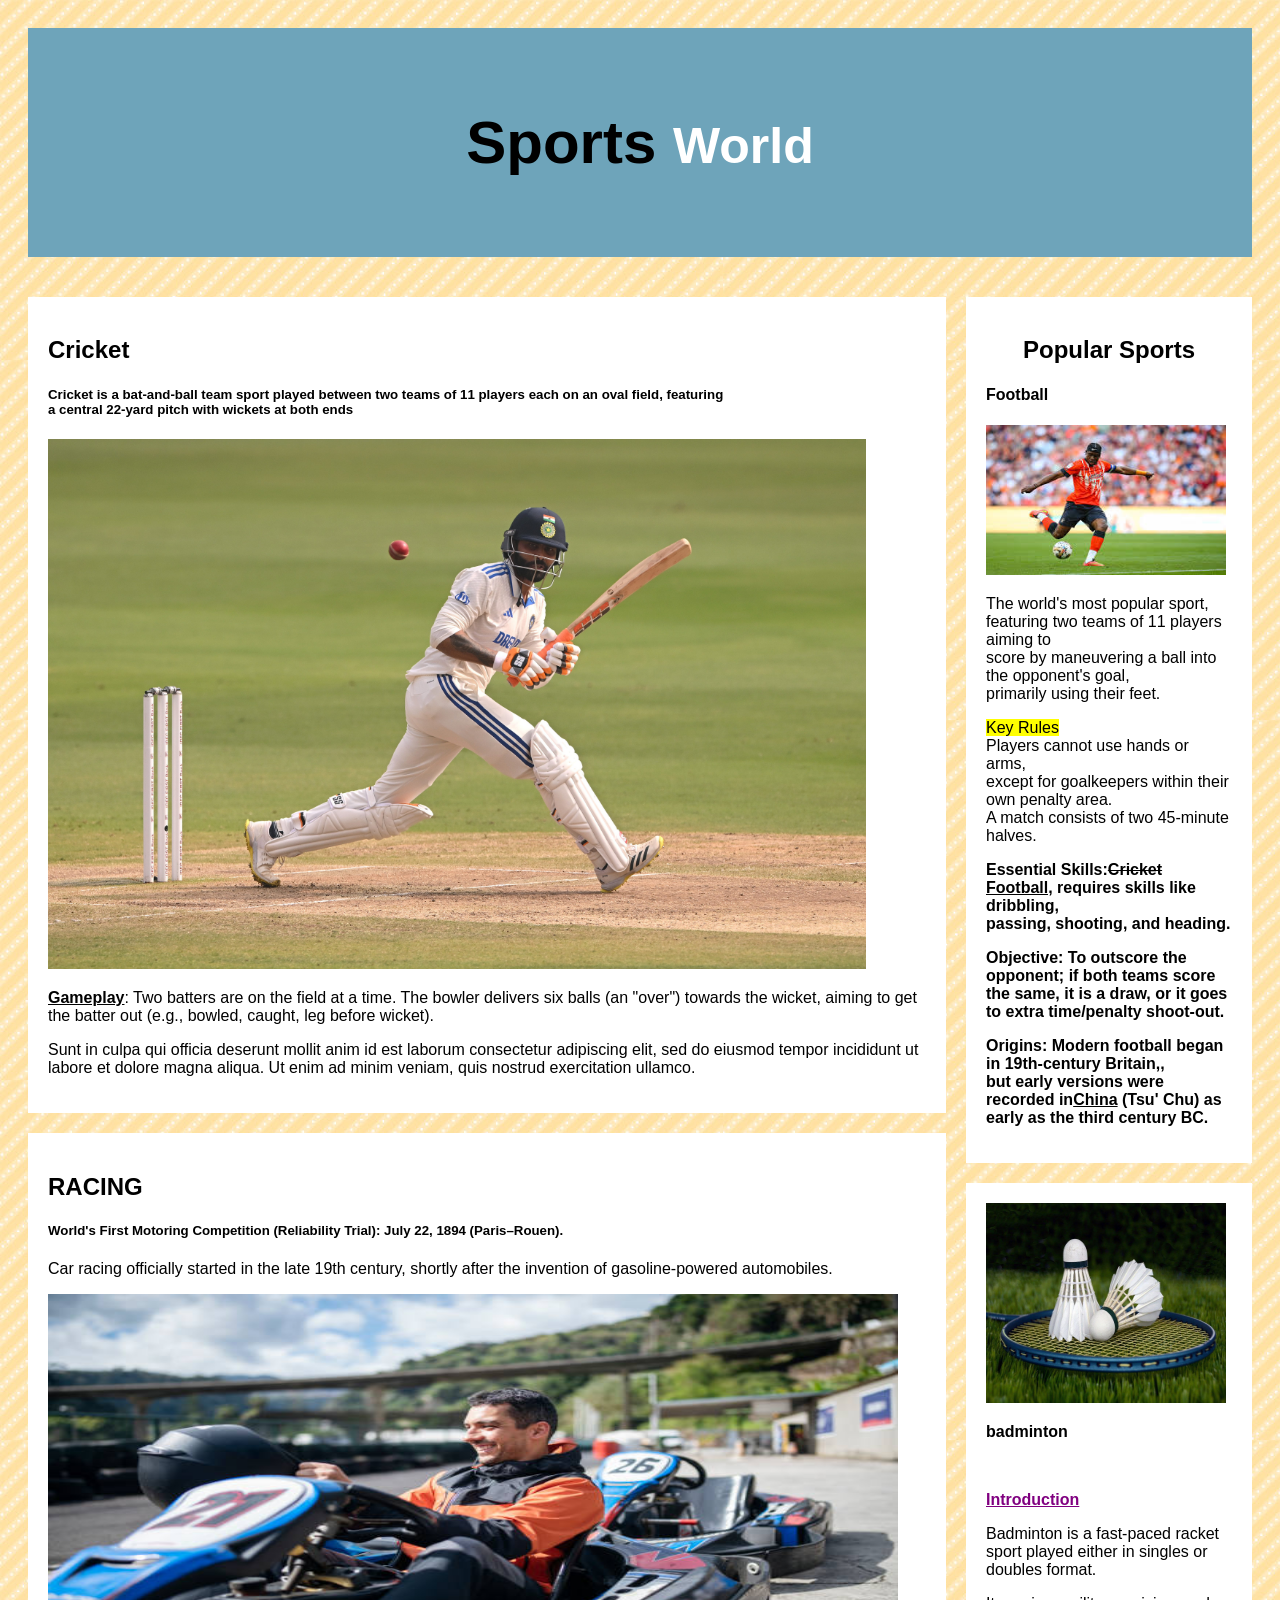
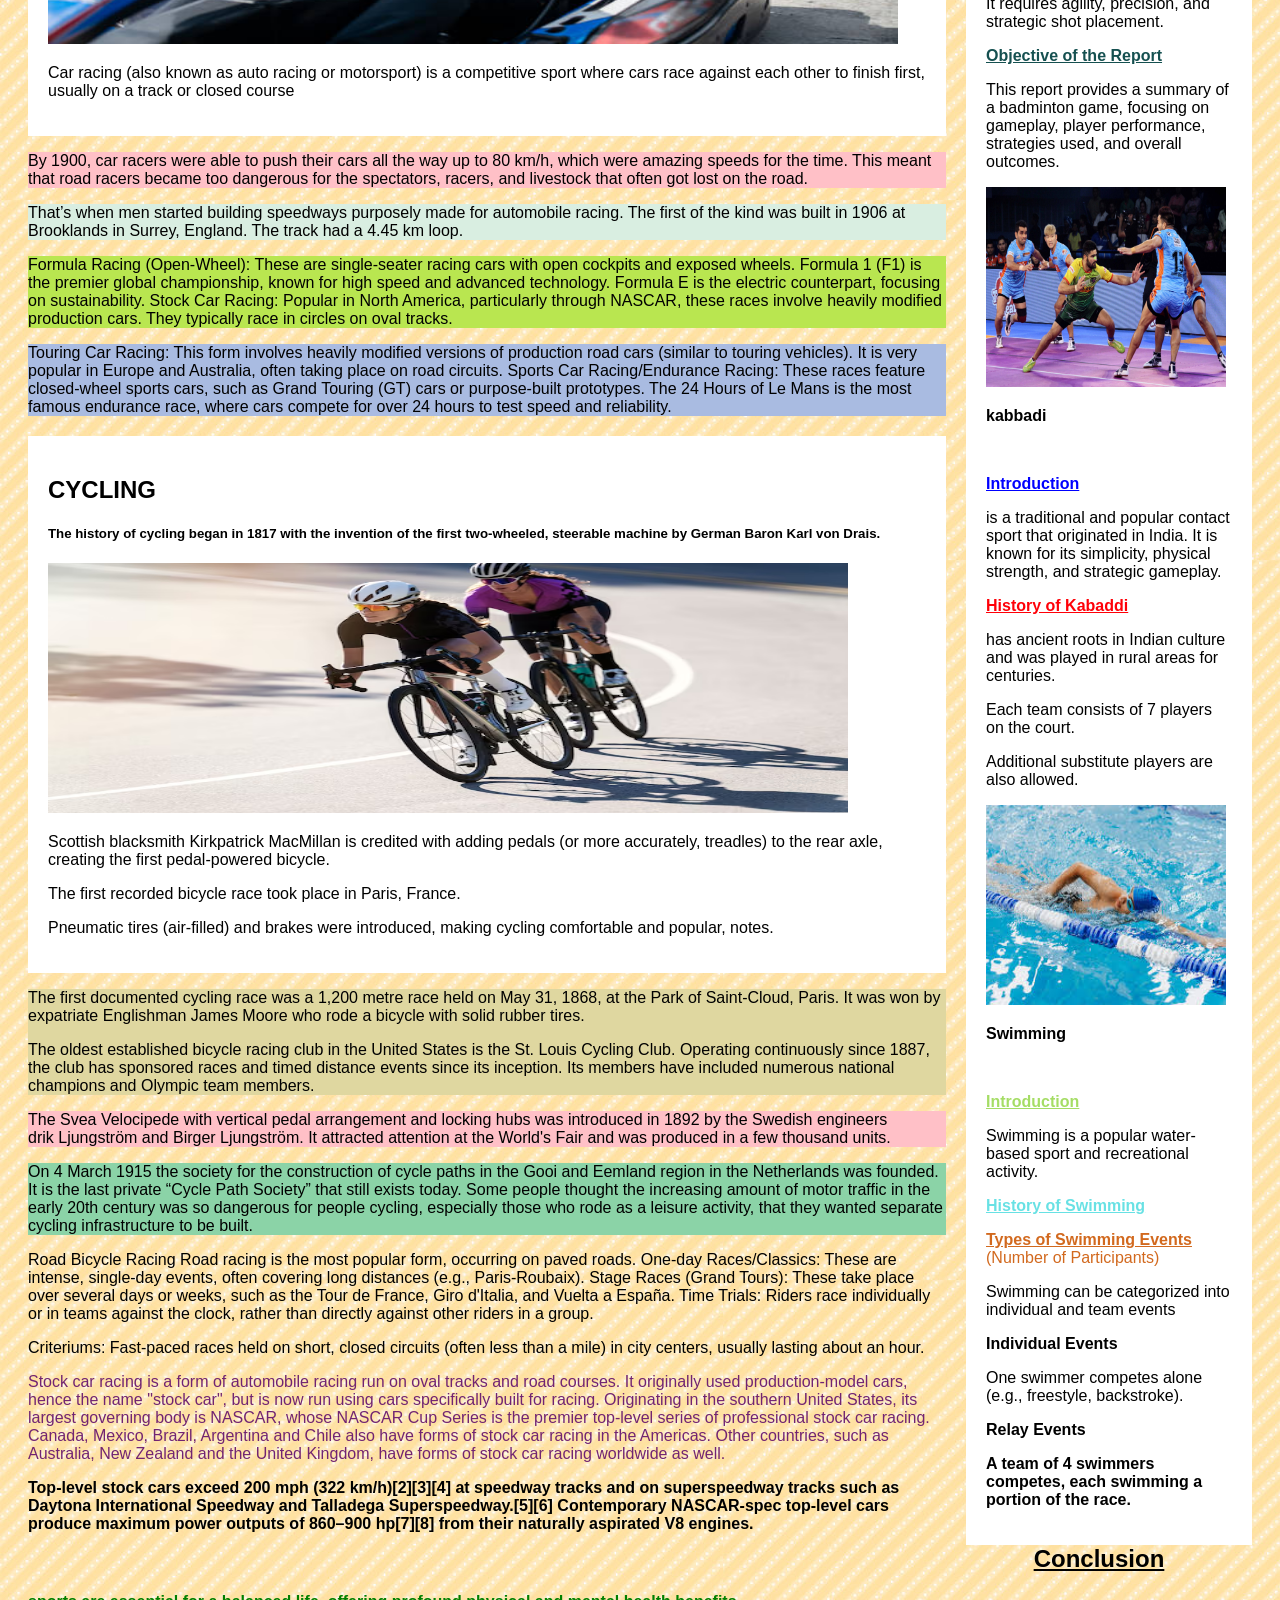
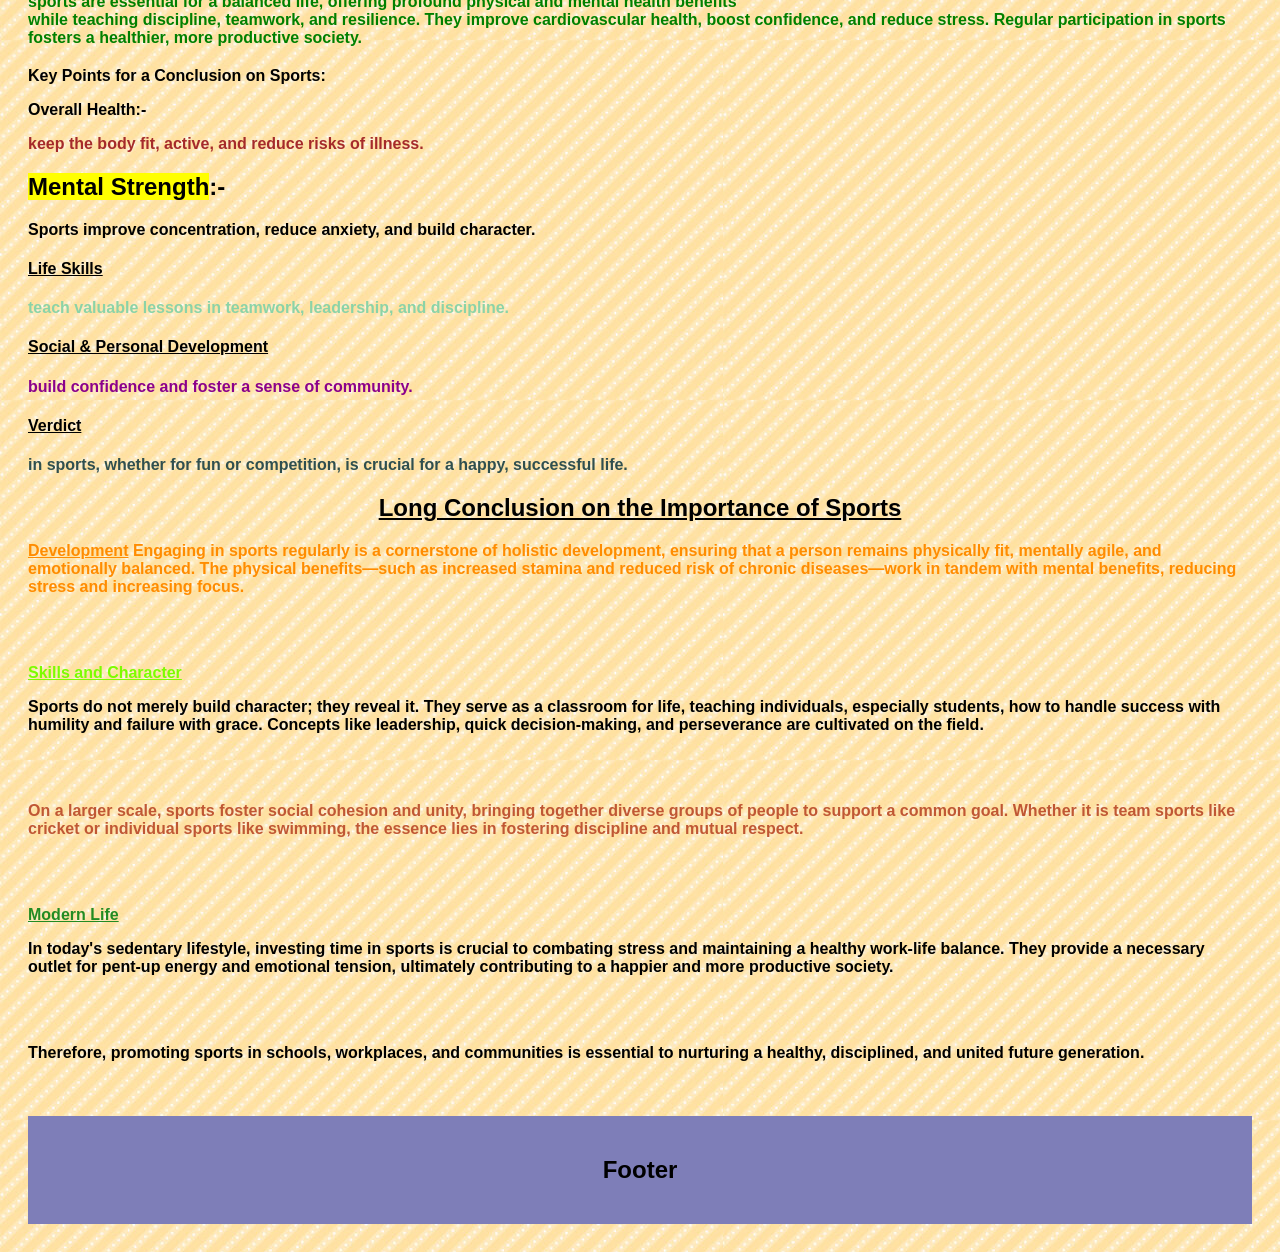
<file: index.html>
<!DOCTYPE html>
<html>
<head>
<meta name="viewport" content="width=device-width, initial-scale=1">
<link rel="stylesheet" href="style.css">
<style>
* {
  box-sizing: border-box;
}

/* Add a gray background color with some padding */
body {
  font-family: Arial;
  padding: 20px;
  background: #f1f1f1;
  background-image: url(images/yellow\ bkgd\ img.jpg);
}

/* Header/Blog Title */
.header {
  padding: 30px;
  font-size: 40px;
  text-align: center;
  background: rgb(110, 164, 186);
}

/* Create two unequal columns that floats next to each other */
/* Left column */
.leftcolumn {   
  float: left;
  width: 75%;
}

/* Right column */
.rightcolumn {
  float: left;
  width: 25%;
  padding-left: 20px;
}

/* Fake image */
.fakeimg1 {
  background-image:url(images/cricket1.jpg);
  width: 100%;
  padding: 20px;
}

/* Add a card effect for articles */
.card {
   background-color: white;
   padding: 20px;
   margin-top: 20px;
}

/* Clear floats after the columns */
.row:after {
  content: "";
  display: table;
  clear: both;
}

/* Footer */
.footer {
  padding: 20px;
  text-align: center;
  background: #ddd;
  margin-top: 20px;
}

/* Responsive layout - when the screen is less than 800px wide, make the two columns stack on top of each other instead of next to each other */
@media screen and (max-width: 800px) {
  .leftcolumn, .rightcolumn {   
    width: 100%;
    padding: 0;
  }
}
</style>
</head>
<body>

<div class="header">
  <h2>
    <span class="game">Sports</span>
  <span class="duniya"><b>World</b></span>
  </h2>
</div>
                   <!-- cricket details -->
<div class="row">
  <div class="leftcolumn">
    <div class="card">
      <h2>Cricket</h2>
      <h5>Cricket is a bat-and-ball team sport played between two teams of 11 players each on an oval field, featuring<br> a central 22-yard pitch with wickets at both ends</h5>
     <a href="index4hstry.html"><img src="images/cricket1.jpg" style="height:530px;"></a>
      <p><b><ins>Gameplay</ins></b>: Two batters are on the field at a time. The bowler delivers six balls (an "over") towards the wicket, aiming to get the batter out (e.g., bowled, caught, leg before wicket).</p>
      <p>Sunt in culpa qui officia deserunt mollit anim id est laborum consectetur adipiscing elit, sed do eiusmod tempor incididunt ut labore et dolore magna aliqua. Ut enim ad minim veniam, quis nostrud exercitation ullamco.</p>
      <p></p>
    
    
    </div>
              <!-- racing details -->
    <div class="card">
      <h2> RACING </h2>
      <h5>World's First Motoring Competition (Reliability Trial): July 22, 1894 (Paris–Rouen).</h5>
      <p>Car racing officially started in the late 19th century, shortly after the invention of gasoline-powered automobiles.</p>
      <a href="index5hstry.html"><img src="images/racing pic.jpg"; height="350px"; width="850px"></a>
      <p>Car racing (also known as auto racing or motorsport) is a competitive sport where cars race against each other to finish first, usually on a track or closed course</p>
    </div>

    <div style="background-color:#FFC0C7;">
  
  <p>By 1900, car racers were able to push their cars all the way up to 80 km/h, which were amazing speeds for the time. This meant that road racers became too dangerous for the spectators, racers, and livestock that often got lost on the road.</p>
</div>

<div style="background-color:#D9EEE1;">
  <p>That’s when men started building speedways purposely made for automobile racing. The first of the kind was built in 1906 at Brooklands in Surrey, England. The track had a 4.45 km loop. </p>
</div>
  
<div style="background-color:#b9e650;">
  <p>Formula Racing (Open-Wheel): These are single-seater racing cars with open cockpits and exposed wheels. Formula 1 (F1) is the premier global championship, known for high speed and advanced technology. Formula E is the electric counterpart, focusing on sustainability.
Stock Car Racing: Popular in North America, particularly through NASCAR, these races involve heavily modified production cars. They typically race in circles on oval tracks.</p></div>
  
<div style="background-color:#a9bbe1;">
  <p>Touring Car Racing: This form involves heavily modified versions of production road cars (similar to touring vehicles). It is very popular in Europe and Australia, often taking place on road circuits.
Sports Car Racing/Endurance Racing: These races feature closed-wheel sports cars, such as Grand Touring (GT) cars or purpose-built prototypes. The 24 Hours of Le Mans is the most famous endurance race, where cars compete for over 24 hours to test speed and reliability.</p>
</div>
                       <!-- cycling details -->
   <div class="card">
      <h2>CYCLING</h2>
      <h5>The history of cycling began in 1817 with the invention of the first two-wheeled, steerable machine by German Baron Karl von Drais.</h5>
     <a href="index6hstry.html"><img src="images/cycling pic.avif"; height="250px"; width="800px"></a>   
      <p>Scottish blacksmith Kirkpatrick MacMillan is credited with adding pedals (or more accurately, treadles) to the rear axle, creating the first pedal-powered bicycle.</p>
       <p>The first recorded bicycle race took place in Paris, France.</p>
      <p> Pneumatic tires (air-filled) and brakes were introduced, making cycling comfortable and popular, notes.</p>
    </div>
  
    <div style="background-color:#dfd7a0;">
 
  <p>The first documented cycling race was a 1,200 metre race held on May 31, 1868, at the Park of Saint-Cloud, Paris. It was won by expatriate Englishman James Moore who rode a bicycle with solid rubber tires.</p>
  <p>The oldest established bicycle racing club in the United States is the St. Louis Cycling Club. Operating continuously since 1887, the club has sponsored races and timed distance events since its inception. Its members have included numerous national champions and Olympic team members.</p>


</div>

<div style="background-color:#FFC0C7;">
     <p>The Svea Velocipede with vertical pedal arrangement and locking hubs was introduced in 1892 by the Swedish engineers<br>drik Ljungström and Birger Ljungström. It attracted attention at the World's Fair and was produced in a few thousand units.</p>
</div>

<div style="background-color:#8bd3a7;">
  
  <p>On 4 March 1915 the society for the construction of cycle paths in the Gooi and Eemland region in the Netherlands was founded. It is the last private “Cycle Path Society” that still exists today. Some people thought the increasing amount of motor traffic in the early 20th century was so dangerous for people cycling, especially those who rode as a leisure activity, that they wanted separate cycling infrastructure to be built. </p>
</div>
<p>Road Bicycle Racing
Road racing is the most popular form, occurring on paved roads. 
One-day Races/Classics: These are intense, single-day events, often covering long distances (e.g., Paris-Roubaix).
Stage Races (Grand Tours): These take place over several days or weeks, such as the Tour de France, Giro d'Italia, and Vuelta a España.
Time Trials: Riders race individually or in teams against the clock, rather than directly against other riders in a group.</p>
<p>Criteriums: Fast-paced races held on short, closed circuits (often less than a mile) in city centers, usually lasting about an hour. </p>
 <p style="color: #712472;" >Stock car racing is a form of automobile racing run on oval tracks and road courses. It originally used production-model cars, hence the name "stock car", but is now run using cars specifically built for racing. Originating in the southern United States, its largest governing body is NASCAR, whose NASCAR Cup Series is the premier top-level series of professional stock car racing. Canada, Mexico, Brazil, Argentina and Chile also have forms of stock car racing in the Americas. Other countries, such as Australia, New Zealand and the United Kingdom, have forms of stock car racing worldwide as well.</p>
<p><b>Top-level stock cars exceed 200 mph (322 km/h)[2][3][4] at speedway tracks and on superspeedway tracks such as Daytona International Speedway and Talladega Superspeedway.[5][6] Contemporary NASCAR-spec top-level cars produce maximum power outputs of 860–900 hp[7][8] from their naturally aspirated V8 engines.</b></p>

</div>
                    <!-- div class me he right colum me clss m card le kr footbal details dala gya haan -->
  <div class="rightcolumn">
    <div class="card">
      <h2 style="text-align: center;"><b>Popular Sports</b></h2>
      <h4><b>Football</b></h4>
      <a href="index1hstry.html"><img src="images/football1.jpg"; style="height: 150px; width: 240px;"></a>
      <p> The world's<span> most popular sport</span>, featuring two teams of 11 players aiming to<br> score by maneuvering a ball into the opponent's goal,<br> primarily using their feet.</p>
      <p><mark>Key Rules</mark><br> Players cannot use hands or arms,<br> except for goalkeepers within their own penalty area.<br> A match consists of two 45-minute halves.</p>
    <p><b>Essential Skills:<del>Cricket</del><ins> Football,</ins> requires skills like dribbling,<br> passing, shooting, and heading.</b></p>
    <p><b>Objective: To outscore the opponent; if both teams score the same, it is a draw, or it goes to extra time/penalty shoot-out.</b></p>
    <p><b>Origins: Modern football began in 19th-century Britain,,<br> but early versions were recorded in<ins>China</ins> (Tsu' Chu) as early as the third century BC.</b></p>
</div>
    <div class="card">
      
      <a href="indexhstry.html"><img src="images/badminton pic.webp"; height="200px"; width="240px"></a><p><b>badminton</b></p><br>
      <p style="color: purple;"><b><ins>Introduction</ins></b></p>  
       <p>Badminton is a fast-paced racket sport played either in singles or doubles format.</p>
<p>It requires agility, precision, and strategic shot placement.</p>
<p style="color: rgb(21, 80, 80);"><b><ins> Objective of the Report </ins></b><p> This report provides a summary of a badminton game, focusing on gameplay, player performance, strategies used, and overall outcomes.</p>

     <a href="index2hstry.html"><img src="images/kabaddi1.jpg"; height="200px"; width="240px"></a><p><b>kabbadi</b></p><br>
      <p style="color: blue;"><b><ins> Introduction </ins></b></p>  is a traditional and popular contact sport that originated in India. It is known for its simplicity, physical strength, and strategic gameplay.</p>
      <p style="color: rgb(255, 0, 8);"><b><ins> History of Kabaddi </ins></b></p>  has ancient roots in Indian culture and was played in rural areas for centuries.</P>
      <p>Each team consists of 7 players on the court.</p>
      <p>Additional substitute players are also allowed.</p>

     <a href="index3hstry.html"><img src="images/swimming1.jpg"; height="200px"; width="240px"></a><p><b>Swimming</b></p><br>
       <p style="color: rgb(165, 221, 101)"><b><ins> Introduction</ins></b></p>
      <p>Swimming is a popular water-based sport and recreational activity.</p>
      <p style="color: rgba(78, 220, 224, 0.854);"><b><ins> History of Swimming</ins></b></p>
       </p>
<p style="color: chocolate;"><b><ins> Types of Swimming Events</ins></b> (Number of Participants)</p>
<p>Swimming can be categorized into individual and team events</p>
<p><b>Individual Events</b></p> One swimmer competes alone (e.g., freestyle, backstroke).</p>

<p><b>Relay Events<b></p> A team of 4 swimmers competes, each swimming a portion of the race.</p>
</div>
    </div>
    <h2 style="text-align: center;"><b><ins>Conclusion</ins></b></h2>
   <p style="color: green;"> sports are essential for a balanced life, offering profound physical and mental health benefits<br> while teaching discipline, teamwork, and resilience. They improve cardiovascular health, boost confidence, and reduce stress. Regular participation in sports fosters a healthier, more productive society. </p>
   <h2></h2><b>Key Points for a Conclusion on Sports:</h2></p>
   <p>Overall Health:-<p>
     <p style="color:brown"> keep the body fit, active, and reduce risks of illness.</p>
<h2><mark>Mental Strength</mark>:-</h2>
<p>Sports improve concentration, reduce anxiety, and build character.</p>
<h4><ins>Life Skills</ins></h4>
<p style="color: #8bd3a7;"> teach valuable lessons in teamwork, leadership, and discipline.</p>
<h4><ins>Social & Personal Development</ins></h4>
<p style="color:darkmagenta"> build confidence and foster a sense of community.</p>
<h4><ins>Verdict</ins></h4>
<p style="color:darkslategray"> in sports, whether for fun or competition, is crucial for a happy, successful life.</p>

<h2 style="text-align: center;"><ins>Long Conclusion on the Importance of Sports</ins></h2>
<p style="color:darkorange"><ins> Development</ins> Engaging in sports regularly is a cornerstone of holistic development, ensuring that a person remains physically fit, mentally agile, and emotionally balanced. The physical benefits—such as increased stamina and reduced risk of chronic diseases—work in tandem with mental benefits, reducing stress and increasing focus.
</p><br>
<br>
<p style="color:lawngreen"><ins> Skills and Character</ins><p> Sports do not merely build character; they reveal it. They serve as a classroom for life, teaching individuals, especially students, how to handle success with humility and failure with grace. Concepts like leadership, quick decision-making, and perseverance are cultivated on the field.
</p><br>
<br>
<p style="color:rgb(192, 87, 52)"> On a larger scale, sports foster social cohesion and unity, bringing together diverse groups of people to support a common goal. Whether it is team sports like cricket or individual sports like swimming, the essence lies in fostering discipline and mutual respect.
</p><br>
<br>
<p style="color:forestgreen"><ins> Modern Life</ins><p> In today's sedentary lifestyle, investing time in sports is crucial to combating stress and maintaining a healthy work-life balance. They provide a necessary outlet for pent-up energy and emotional tension, ultimately contributing to a happier and more productive society.</p><br>
<br>
<p><b>Therefore, promoting sports in schools, workplaces, and communities is essential to nurturing a healthy, disciplined, and united future generation. 
</b></p><br>




</div> 




    
  </div>
</div>

<div class="footer"; style="background-color: rgb(126, 126, 184);">
  <h2>Footer</h2>
</div>

</body>
</html>
</file>
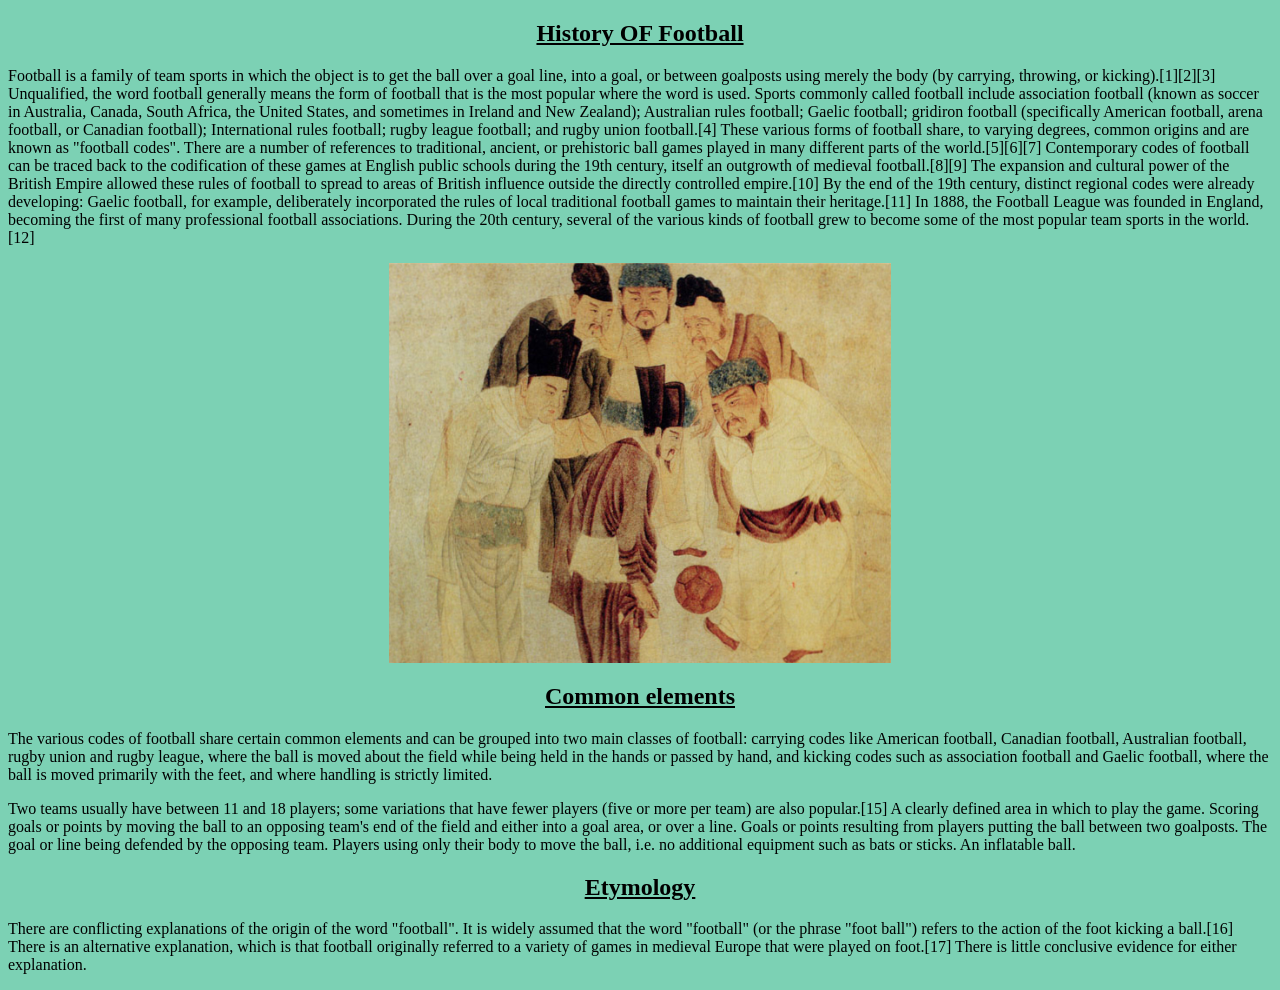
<file: index1hstry.html>
<!DOCTYPE html>
<html lang="en">
<head>
    <meta charset="UTF-8">
    <meta name="viewport" content="width=device-width, initial-scale=1.0">
    <title>Football</title>

<style>

.center-img {
  display: block;
  margin: auto;
}

</style>
</head>
<body style="background-color: rgb(124, 209, 180);"></body>
  <h2 style="text-align: center;"><ins>History OF Football</ins></h2> 
  <p>Football is a family of team sports in which the object is to get the ball over a goal line, into a goal, or between goalposts using merely the body (by carrying, throwing, or kicking).[1][2][3]

Unqualified, the word football generally means the form of football that is the most popular where the word is used. Sports commonly called football include association football (known as soccer in Australia, Canada, South Africa, the United States, and sometimes in Ireland and New Zealand); Australian rules football; Gaelic football; gridiron football (specifically American football, arena football, or Canadian football); International rules football; rugby league football; and rugby union football.[4] These various forms of football share, to varying degrees, common origins and are known as "football codes".

There are a number of references to traditional, ancient, or prehistoric ball games played in many different parts of the world.[5][6][7] Contemporary codes of football can be traced back to the codification of these games at English public schools during the 19th century, itself an outgrowth of medieval football.[8][9] The expansion and cultural power of the British Empire allowed these rules of football to spread to areas of British influence outside the directly controlled empire.[10] By the end of the 19th century, distinct regional codes were already developing: Gaelic football, for example, deliberately incorporated the rules of local traditional football games to maintain their heritage.[11] In 1888, the Football League was founded in England, becoming the first of many professional football associations. During the 20th century, several of the various kinds of football grew to become some of the most popular team sports in the world.[12]</p> 
   
<img src="images/Emperor_Taizu_play_Cuju.jpg"; class="center-img"; height="400px";width="850px">


<h2 style="text-align: center;"><ins>Common elements</ins></h2>
<p>The various codes of football share certain common elements and can be grouped into two main classes of football: carrying codes like American football, Canadian football, Australian football, rugby union and rugby league, where the ball is moved about the field while being held in the hands or passed by hand, and kicking codes such as association football and Gaelic football, where the ball is moved primarily with the feet, and where handling is strictly limited.</p>
<p>Two teams usually have between 11 and 18 players; some variations that have fewer players (five or more per team) are also popular.[15]
A clearly defined area in which to play the game.
Scoring goals or points by moving the ball to an opposing team's end of the field and either into a goal area, or over a line.
Goals or points resulting from players putting the ball between two goalposts.
The goal or line being defended by the opposing team.
Players using only their body to move the ball, i.e. no additional equipment such as bats or sticks.
An inflatable ball.</p>
<h2 style="text-align: center;"><ins>Etymology</ins></h2>
<p>There are conflicting explanations of the origin of the word "football". It is widely assumed that the word "football" (or the phrase "foot ball") refers to the action of the foot kicking a ball.[16] There is an alternative explanation, which is that football originally referred to a variety of games in medieval Europe that were played on foot.[17] There is little conclusive evidence for either explanation.</p>






</body>
</html>
</file>
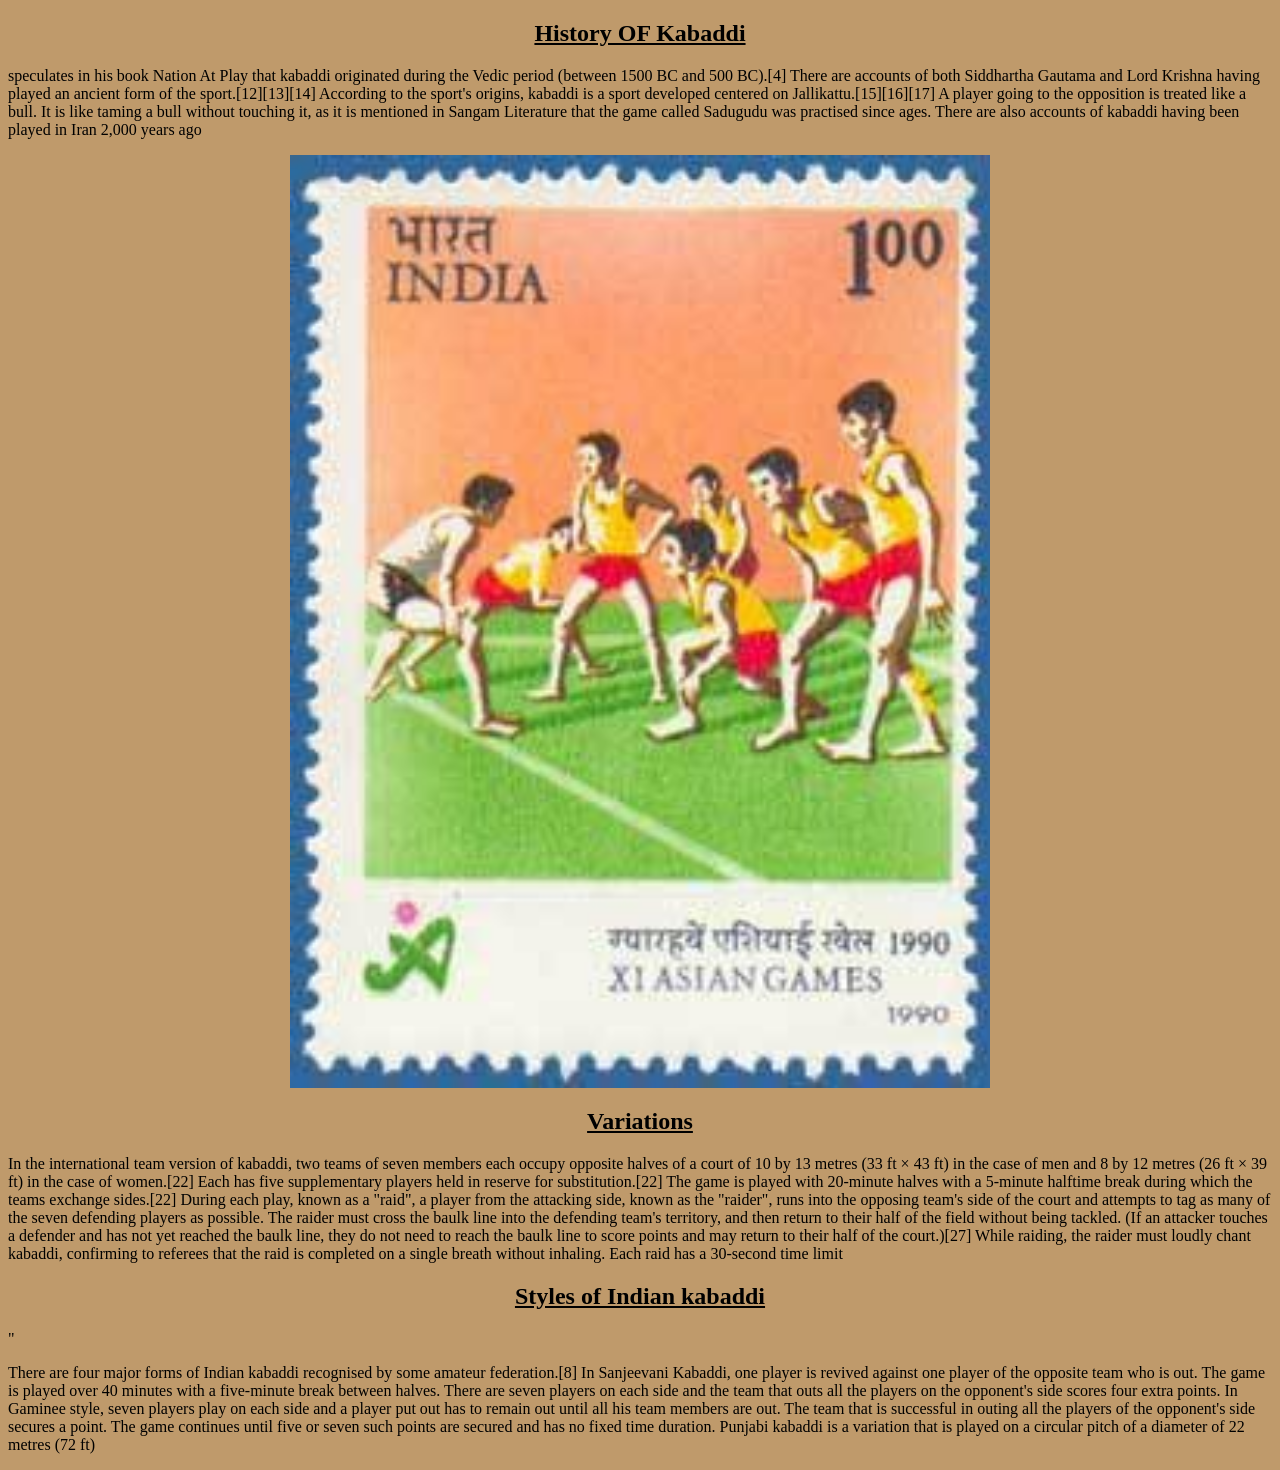
<file: index2hstry.html>
<!DOCTYPE html>
<html lang="en">
<head>
    <meta charset="UTF-8">
    <meta name="viewport" content="width=device-width, initial-scale=1.0">
    <title>kabbadi</title>
<style>
.center-img {
  display: block;
  margin: auto;
}

</style>
</head>
<body style="background-color: rgb(191, 154, 107);"></body>
   <h2 style="text-align: center;" ><b><ins>History OF Kabaddi</ins></b></h2>
   <p> speculates in his book Nation At Play that kabaddi originated during the Vedic period (between 1500 BC and 500 BC).[4] There are accounts of both Siddhartha Gautama and Lord Krishna having played an ancient form of the sport.[12][13][14]

According to the sport's origins, kabaddi is a sport developed centered on Jallikattu.[15][16][17] A player going to the opposition is treated like a bull. It is like taming a bull without touching it, as it is mentioned in Sangam Literature that the game called Sadugudu was practised since ages.

There are also accounts of kabaddi having been played in Iran 2,000 years ago</p>

<img src="images/Stamp_of_India_-_1990_-_Colnect_164148_-_Kabaddi.jpeg";  class="center-img" ;height="400px"; width="700px">

<h2 style="text-align: center;"><b><ins>Variations</ins></b></h2>
<p>In the international team version of kabaddi, two teams of seven members each occupy opposite halves of a court of 10 by 13 metres (33 ft × 43 ft) in the case of men and 8 by 12 metres (26 ft × 39 ft) in the case of women.[22] Each has five supplementary players held in reserve for substitution.[22] The game is played with 20-minute halves with a 5-minute halftime break during which the teams exchange sides.[22] During each play, known as a "raid", a player from the attacking side, known as the "raider", runs into the opposing team's side of the court and attempts to tag as many of the seven defending players as possible. The raider must cross the baulk line into the defending team's territory, and then return to their half of the field without being tackled. (If an attacker touches a defender and has not yet reached the baulk line, they do not need to reach the baulk line to score points and may return to their half of the court.)[27] While raiding, the raider must loudly chant kabaddi, confirming to referees that the raid is completed on a single breath without inhaling. Each raid has a 30-second time limit</p>

<h2 style="text-align:center;"><b><ins>Styles of Indian kabaddi</ins></b></h2>"
<p>There are four major forms of Indian kabaddi recognised by some amateur federation.[8]

In Sanjeevani Kabaddi, one player is revived against one player of the opposite team who is out. The game is played over 40 minutes with a five-minute break between halves. There are seven players on each side and the team that outs all the players on the opponent's side scores four extra points.
In Gaminee style, seven players play on each side and a player put out has to remain out until all his team members are out. The team that is successful in outing all the players of the opponent's side secures a point. The game continues until five or seven such points are secured and has no fixed time duration.
Punjabi kabaddi is a variation that is played on a circular pitch of a diameter of 22 metres (72 ft)</p>
</body>
</html>
</file>
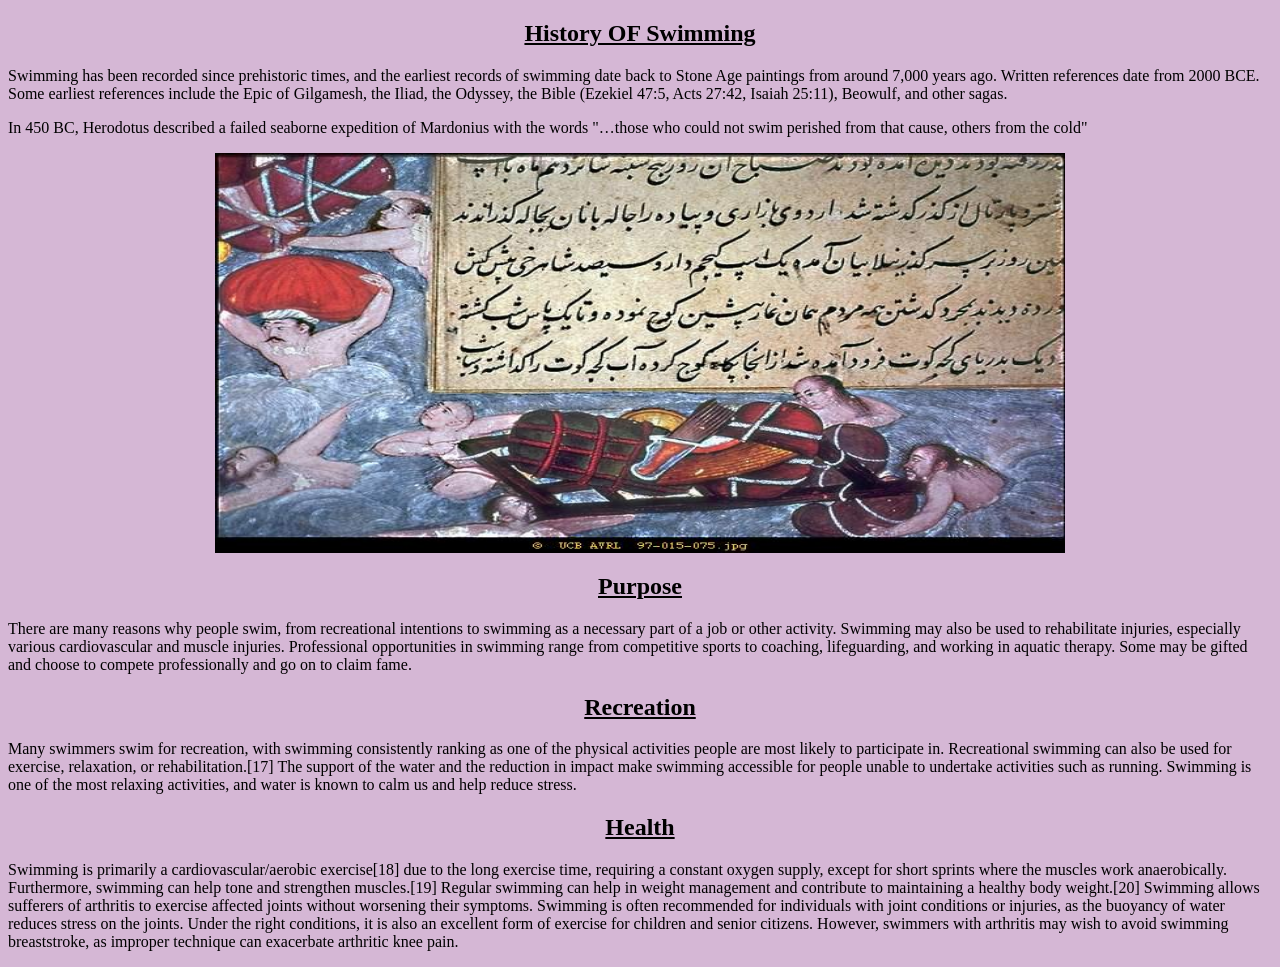
<file: index3hstry.html>
<!DOCTYPE html>
<html lang="en">
<head>
    <meta charset="UTF-8">
    <meta name="viewport" content="width=device-width, initial-scale=1.0">
    <title>Swimming</title>
    <style>

.center-img {
  display: block;
  margin: auto;
}

    </style>
</head>
<body style="background-color: rgb(213, 183, 213);"></body>
   <h2 style="text-align: center";><ins>History OF Swimming</ins></h2> 
   <p>Swimming has been recorded since prehistoric times, and the earliest records of swimming date back to Stone Age paintings from around 7,000 years ago. Written references date from 2000 BCE. Some earliest references include the Epic of Gilgamesh, the Iliad, the Odyssey, the Bible (Ezekiel 47:5, Acts 27:42, Isaiah 25:11), Beowulf, and other sagas.</p>

In 450 BC, Herodotus described a failed seaborne expedition of Mardonius with the words "…those who could not swim perished from that cause, others from the cold"</p>

<img src="images/River_crossing.jpg"; class="center-img"; height="400px"; width="850px">

<h2 style="text-align: center;"><ins>Purpose</ins></h2>
<p>There are many reasons why people swim, from recreational intentions to swimming as a necessary part of a job or other activity. Swimming may also be used to rehabilitate injuries, especially various cardiovascular and muscle injuries. Professional opportunities in swimming range from competitive sports to coaching, lifeguarding, and working in aquatic therapy. Some may be gifted and choose to compete professionally and go on to claim fame.</p>
 <h2 style="text-align: center;"><ins>Recreation</ins></h2>
<p>Many swimmers swim for recreation, with swimming consistently ranking as one of the physical activities people are most likely to participate in. Recreational swimming can also be used for exercise, relaxation, or rehabilitation.[17] The support of the water and the reduction in impact make swimming accessible for people unable to undertake activities such as running. Swimming is one of the most relaxing activities, and water is known to calm us and help reduce stress.</p>

<h2 style=" text-align: center;"><ins>Health</ins></h2>
<p>Swimming is primarily a cardiovascular/aerobic exercise[18] due to the long exercise time, requiring a constant oxygen supply, except for short sprints where the muscles work anaerobically. Furthermore, swimming can help tone and strengthen muscles.[19] Regular swimming can help in weight management and contribute to maintaining a healthy body weight.[20] Swimming allows sufferers of arthritis to exercise affected joints without worsening their symptoms. Swimming is often recommended for individuals with joint conditions or injuries, as the buoyancy of water reduces stress on the joints. Under the right conditions, it is also an excellent form of exercise for children and senior citizens. However, swimmers with arthritis may wish to avoid swimming breaststroke, as improper technique can exacerbate arthritic knee pain.</p>
</body>
</html>
</file>
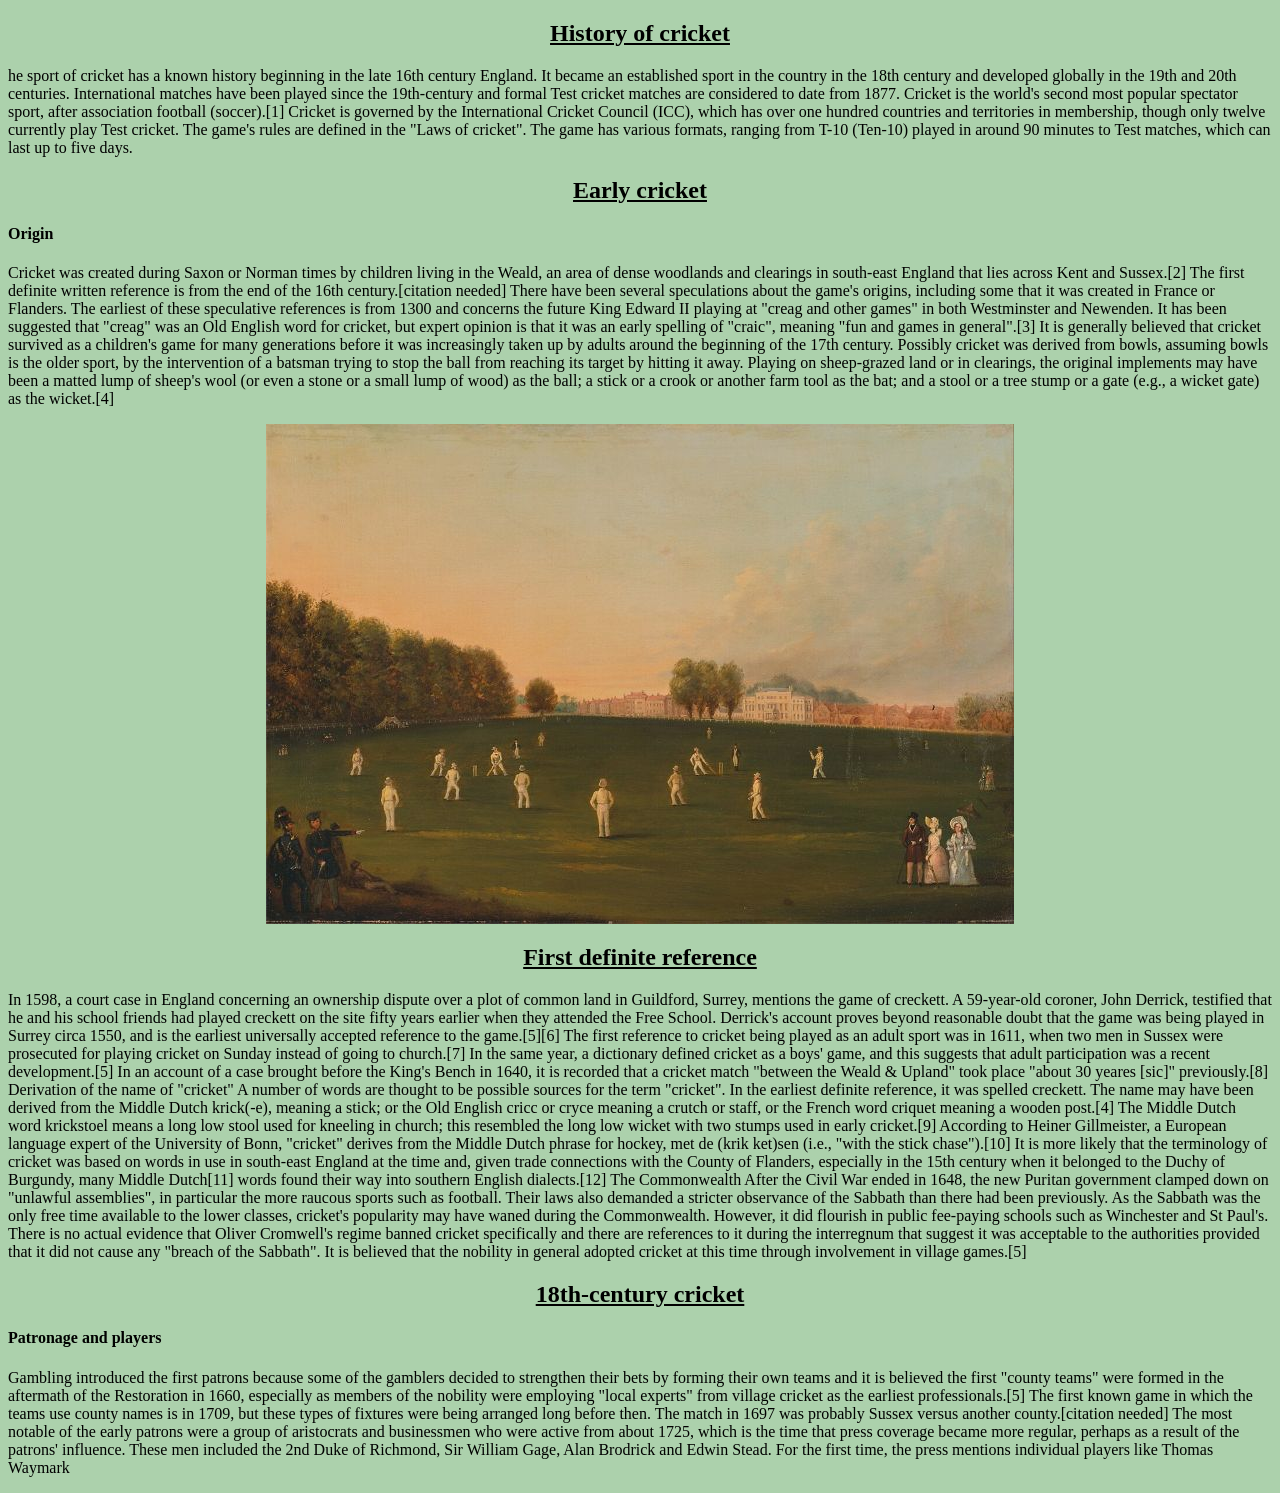
<file: index4hstry.html>
<!DOCTYPE html>
<html lang="en">
<head>
    <meta charset="UTF-8">
    <meta name="viewport" content="width=device-width, initial-scale=1.0">
    <title>History OF Cricket</title>
    <style>

        .center-img {
  display: block;
  margin: auto;
}
    </style>
</head>
<body style="background-color: rgb(172, 209, 172);"></body>
   <h2 style="text-align: center;"><b><ins>History of cricket</ins></b></h2> 
<p>he sport of cricket has a known history beginning in the late 16th century England. It became an established sport in the country in the 18th century and developed globally in the 19th and 20th centuries. International matches have been played since the 19th-century and formal Test cricket matches are considered to date from 1877. Cricket is the world's second most popular spectator sport, after association football (soccer).[1]

Cricket is governed by the International Cricket Council (ICC), which has over one hundred countries and territories in membership, though only twelve currently play Test cricket.

The game's rules are defined in the "Laws of cricket". The game has various formats, ranging from T-10 (Ten-10) played in around 90 minutes to Test matches, which can last up to five days.</p>

<h2 style="text-align: center;"><b><ins>Early cricket</ins></b></h2>
<h4>Origin</h4>
<p>Cricket was created during Saxon or Norman times by children living in the Weald, an area of dense woodlands and clearings in south-east England that lies across Kent and Sussex.[2] The first definite written reference is from the end of the 16th century.[citation needed]

There have been several speculations about the game's origins, including some that it was created in France or Flanders. The earliest of these speculative references is from 1300 and concerns the future King Edward II playing at "creag and other games" in both Westminster and Newenden. It has been suggested that "creag" was an Old English word for cricket, but expert opinion is that it was an early spelling of "craic", meaning "fun and games in general".[3]

It is generally believed that cricket survived as a children's game for many generations before it was increasingly taken up by adults around the beginning of the 17th century. Possibly cricket was derived from bowls, assuming bowls is the older sport, by the intervention of a batsman trying to stop the ball from reaching its target by hitting it away. Playing on sheep-grazed land or in clearings, the original implements may have been a matted lump of sheep's wool (or even a stone or a small lump of wood) as the ball; a stick or a crook or another farm tool as the bat; and a stool or a tree stump or a gate (e.g., a wicket gate) as the wicket.[4]

</p>
<img src="images/hstry crickt13434.jpg"; class="center-img";height="350px";width="570px">


<h2 style="text-align: center;"><b><ins>First definite reference</ins></b></h2>
<p>In 1598, a court case in England concerning an ownership dispute over a plot of common land in Guildford, Surrey, mentions the game of creckett. A 59-year-old coroner, John Derrick, testified that he and his school friends had played creckett on the site fifty years earlier when they attended the Free School. Derrick's account proves beyond reasonable doubt that the game was being played in Surrey circa 1550, and is the earliest universally accepted reference to the game.[5][6]

The first reference to cricket being played as an adult sport was in 1611, when two men in Sussex were prosecuted for playing cricket on Sunday instead of going to church.[7] In the same year, a dictionary defined cricket as a boys' game, and this suggests that adult participation was a recent development.[5] In an account of a case brought before the King's Bench in 1640, it is recorded that a cricket match "between the Weald & Upland" took place "about 30 yeares [sic]" previously.[8]

Derivation of the name of "cricket"
A number of words are thought to be possible sources for the term "cricket". In the earliest definite reference, it was spelled creckett. The name may have been derived from the Middle Dutch krick(-e), meaning a stick; or the Old English cricc or cryce meaning a crutch or staff, or the French word criquet meaning a wooden post.[4] The Middle Dutch word krickstoel means a long low stool used for kneeling in church; this resembled the long low wicket with two stumps used in early cricket.[9] According to Heiner Gillmeister, a European language expert of the University of Bonn, "cricket" derives from the Middle Dutch phrase for hockey, met de (krik ket)sen (i.e., "with the stick chase").[10]

It is more likely that the terminology of cricket was based on words in use in south-east England at the time and, given trade connections with the County of Flanders, especially in the 15th century when it belonged to the Duchy of Burgundy, many Middle Dutch[11] words found their way into southern English dialects.[12]

The Commonwealth
After the Civil War ended in 1648, the new Puritan government clamped down on "unlawful assemblies", in particular the more raucous sports such as football. Their laws also demanded a stricter observance of the Sabbath than there had been previously. As the Sabbath was the only free time available to the lower classes, cricket's popularity may have waned during the Commonwealth. However, it did flourish in public fee-paying schools such as Winchester and St Paul's. There is no actual evidence that Oliver Cromwell's regime banned cricket specifically and there are references to it during the interregnum that suggest it was acceptable to the authorities provided that it did not cause any "breach of the Sabbath". It is believed that the nobility in general adopted cricket at this time through involvement in village games.[5]

</p>
 <h2 style=" text-align: center;"><b><ins>18th-century cricket</ins></b></h2>
 <h4>Patronage and players</h4>
<p>Gambling introduced the first patrons because some of the gamblers decided to strengthen their bets by forming their own teams and it is believed the first "county teams" were formed in the aftermath of the Restoration in 1660, especially as members of the nobility were employing "local experts" from village cricket as the earliest professionals.[5] The first known game in which the teams use county names is in 1709, but these types of fixtures were being arranged long before then. The match in 1697 was probably Sussex versus another county.[citation needed]

The most notable of the early patrons were a group of aristocrats and businessmen who were active from about 1725, which is the time that press coverage became more regular, perhaps as a result of the patrons' influence. These men included the 2nd Duke of Richmond, Sir William Gage, Alan Brodrick and Edwin Stead. For the first time, the press mentions individual players like Thomas Waymark</p>


































































































</body>
</html>
</file>
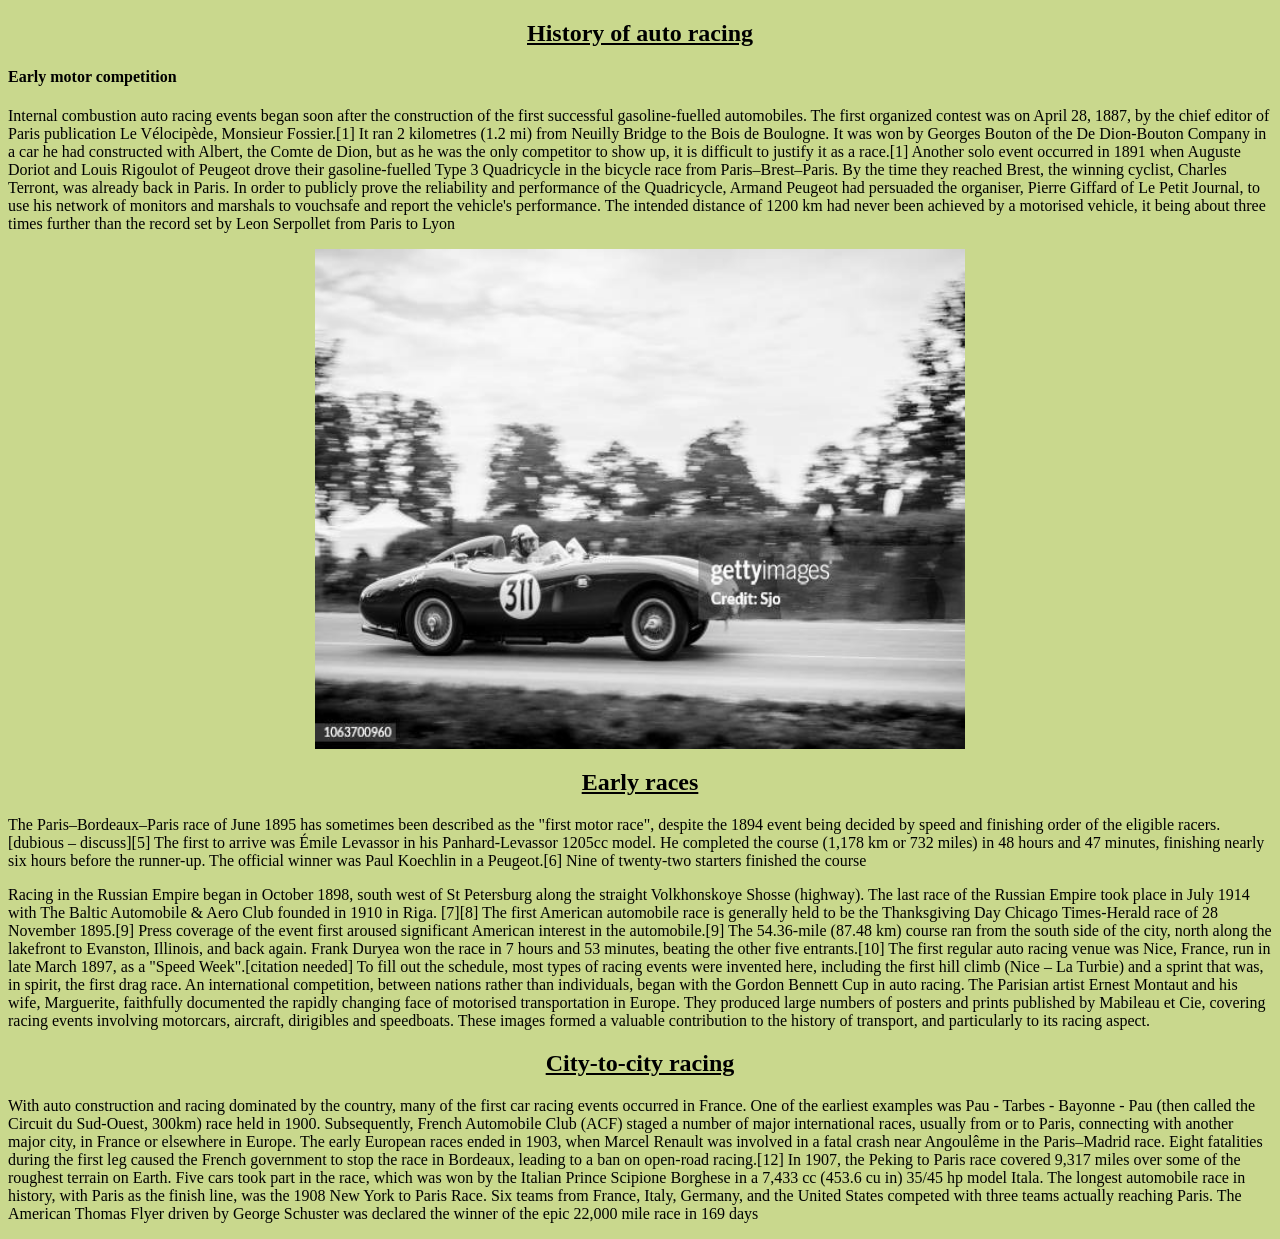
<file: index5hstry.html>
<!DOCTYPE html>
<html lang="en">
<head>
    <meta charset="UTF-8">
    <meta name="viewport" content="width=device-width, initial-scale=1.0">
    <title>Racing</title>
</head>
<style>

.center-img {
  display: block;
  margin: auto;
}


</style>
<body style="background-color: rgb(201, 216, 141);">
    <h2 style="text-align: center;"><b><ins>History of auto racing</ins></b></h2>
    <h4>Early motor competition</h4>
<p>Internal combustion auto racing events began soon after the construction of the first successful gasoline-fuelled automobiles. The first organized contest was on April 28, 1887, by the chief editor of Paris publication Le Vélocipède, Monsieur Fossier.[1] It ran 2 kilometres (1.2 mi) from Neuilly Bridge to the Bois de Boulogne. It was won by Georges Bouton of the De Dion-Bouton Company in a car he had constructed with Albert, the Comte de Dion, but as he was the only competitor to show up, it is difficult to justify it as a race.[1]

Another solo event occurred in 1891 when Auguste Doriot and Louis Rigoulot of Peugeot drove their gasoline-fuelled Type 3 Quadricycle in the bicycle race from Paris–Brest–Paris. By the time they reached Brest, the winning cyclist, Charles Terront, was already back in Paris. In order to publicly prove the reliability and performance of the Quadricycle, Armand Peugeot had persuaded the organiser, Pierre Giffard of Le Petit Journal, to use his network of monitors and marshals to vouchsafe and report the vehicle's performance. The intended distance of 1200 km had never been achieved by a motorised vehicle, it being about three times further than the record set by Leon Serpollet from Paris to Lyon</p>

<img src="images/histry car pic.jpg";  class="center-img"; height="500px"; width="650px";>


<h2 style="text-align: center;"><b><ins>Early races</ins></b></h2>
<p>The Paris–Bordeaux–Paris race of June 1895 has sometimes been described as the "first motor race", despite the 1894 event being decided by speed and finishing order of the eligible racers.[dubious – discuss][5] The first to arrive was Émile Levassor in his Panhard-Levassor 1205cc model. He completed the course (1,178 km or 732 miles) in 48 hours and 47 minutes, finishing nearly six hours before the runner-up. The official winner was Paul Koechlin in a Peugeot.[6] Nine of twenty-two starters finished the course</p>
<p>Racing in the Russian Empire began in October 1898, south west of St Petersburg along the straight Volkhonskoye Shosse (highway). The last race of the Russian Empire took place in July 1914 with The Baltic Automobile & Aero Club founded in 1910 in Riga. [7][8]

The first American automobile race is generally held to be the Thanksgiving Day Chicago Times-Herald race of 28 November 1895.[9] Press coverage of the event first aroused significant American interest in the automobile.[9] The 54.36-mile (87.48 km) course ran from the south side of the city, north along the lakefront to Evanston, Illinois, and back again. Frank Duryea won the race in 7 hours and 53 minutes, beating the other five entrants.[10]

The first regular auto racing venue was Nice, France, run in late March 1897, as a "Speed Week".[citation needed] To fill out the schedule, most types of racing events were invented here, including the first hill climb (Nice – La Turbie) and a sprint that was, in spirit, the first drag race.

An international competition, between nations rather than individuals, began with the Gordon Bennett Cup in auto racing.

The Parisian artist Ernest Montaut and his wife, Marguerite, faithfully documented the rapidly changing face of motorised transportation in Europe. They produced large numbers of posters and prints published by Mabileau et Cie, covering racing events involving motorcars, aircraft, dirigibles and speedboats. These images formed a valuable contribution to the history of transport, and particularly to its racing aspect.</p>

<h2 style="text-align: center;"><b><ins>City-to-city racing</ins></b></h2>
<p>With auto construction and racing dominated by the country, many of the first car racing events occurred in France. One of the earliest examples was Pau - Tarbes - Bayonne - Pau (then called the Circuit du Sud-Ouest, 300km) race held in 1900. Subsequently, French Automobile Club (ACF) staged a number of major international races, usually from or to Paris, connecting with another major city, in France or elsewhere in Europe.

The early European races ended in 1903, when Marcel Renault was involved in a fatal crash near Angoulême in the Paris–Madrid race. Eight fatalities during the first leg caused the French government to stop the race in Bordeaux, leading to a ban on open-road racing.[12]

In 1907, the Peking to Paris race covered 9,317 miles over some of the roughest terrain on Earth. Five cars took part in the race, which was won by the Italian Prince Scipione Borghese in a 7,433 cc (453.6 cu in) 35/45 hp model Itala.

The longest automobile race in history, with Paris as the finish line, was the 1908 New York to Paris Race. Six teams from France, Italy, Germany, and the United States competed with three teams actually reaching Paris. The American Thomas Flyer driven by George Schuster was declared the winner of the epic 22,000 mile race in 169 days</p>


</body>
    
</body>
</html>
</file>
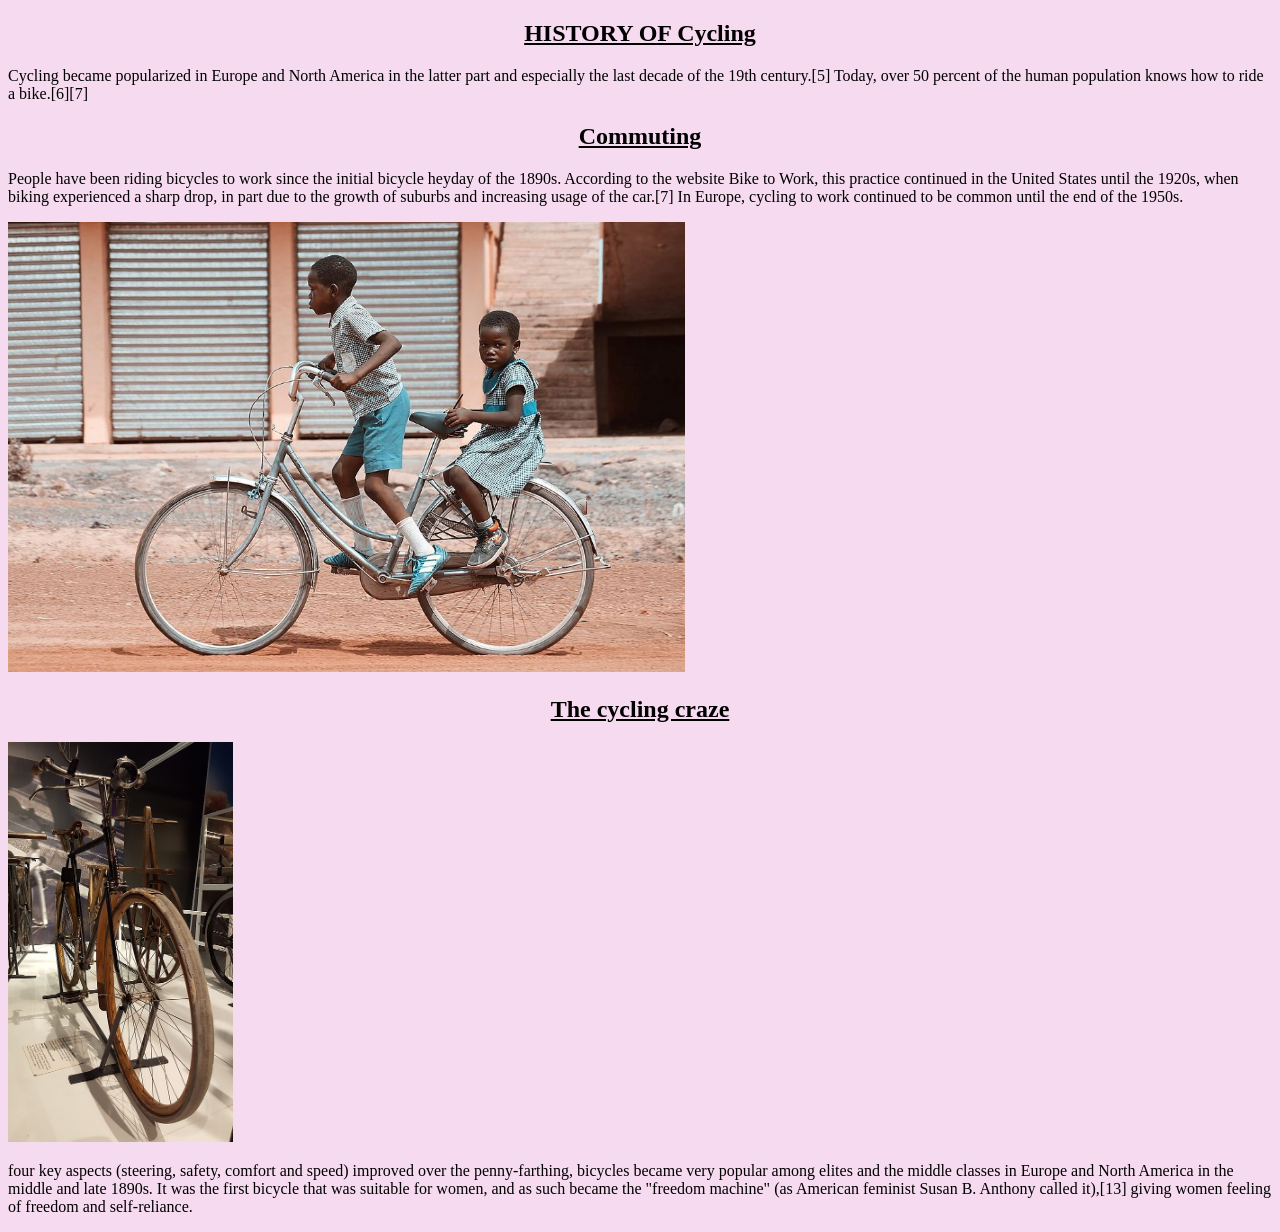
<file: index6hstry.html>
<!DOCTYPE html>
<html lang="en">
<head>
    <meta charset="UTF-8">
    <meta name="viewport" content="width=device-width, initial-scale=1.0">
    <title>Cycling</title>
    <style>
.center img{
    display: block;
    margin: auto;
}



    </style>
</head>
<body style="background-color: rgb(246, 218, 240);"></body>
    <h2 style="text-align: center;"><b><ins>HISTORY OF Cycling</ins></b></h2>
    <p>Cycling became popularized in Europe and North America in the latter part and especially the last decade of the 19th century.[5] Today, over 50 percent of the human population knows how to ride a bike.[6][7]
</p>
<h2 style="text-align: center;"><b><ins>Commuting</ins></b></h2>
<p>People have been riding bicycles to work since the initial bicycle heyday of the 1890s. According to the website Bike to Work, this practice continued in the United States until the 1920s, when biking experienced a sharp drop, in part due to the growth of suburbs and increasing usage of the car.[7] In Europe, cycling to work continued to be common until the end of the 1950s.</p>
<img src="images/ewjhkwnfkjwh.jpg";  class="center-img"; height="450px";width="550px">

<h2 style="text-align: center;"><b><ins>The cycling craze</ins></b></h2>
<img src="images/cycle img old history.jpg";  class="center-img"; height="400px";width="550px">

<p> four key aspects (steering, safety, comfort and speed) improved over the penny-farthing, bicycles became very popular among elites and the middle classes in Europe and North America in the middle and late 1890s. It was the first bicycle that was suitable for women, and as such became the "freedom machine" (as American feminist Susan B. Anthony called it),[13] giving women feeling of freedom and self-reliance.</p>

</body>
</html>
</file>
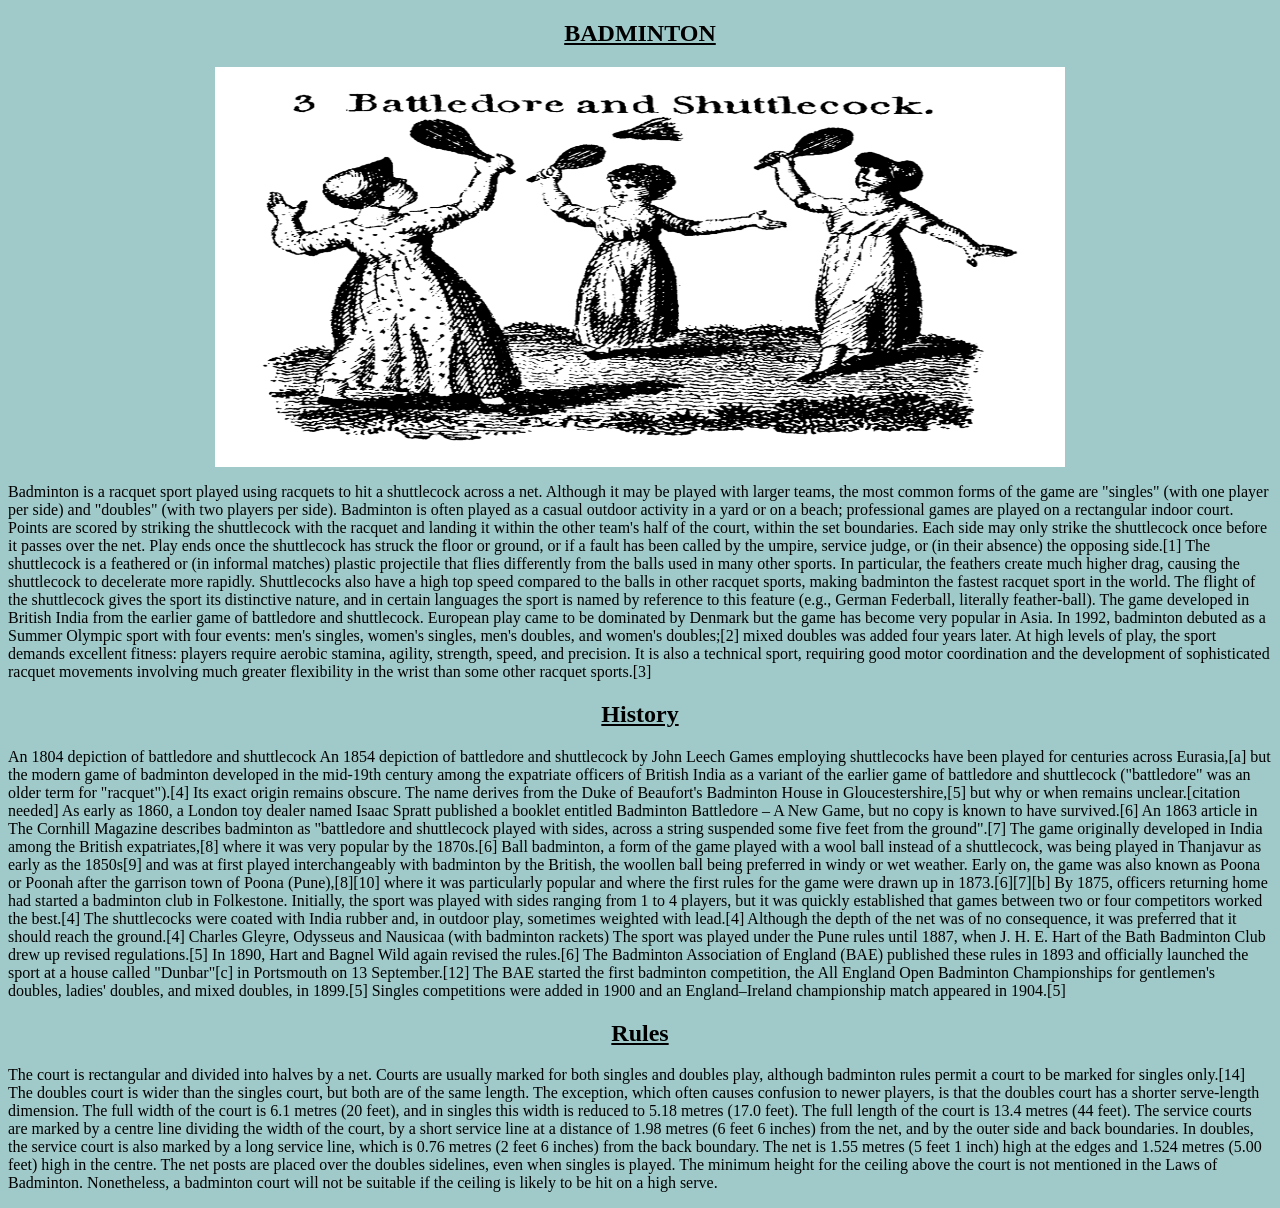
<file: indexhstry.html>
<!DOCTYPE html>
<html lang="en">
<head>
    <meta charset="UTF-8">
    <meta name="viewport" content="width=device-width, initial-scale=1.0">
    <title>History of Badminton</title>
<style>

.center-img {
  display: block;
  margin: auto;
}

</style>

</head>
<body style="background-color: rgb(160, 202, 202);"></body>
  <h2 style= "text-align:center" ><ins><b>BADMINTON</b></ins></h2> 

  <img src="images/960px-Battledore_-_Youthful_Sports.png"; class="center-img"; height="400px"; width="850px;" >
  <p>Badminton is a racquet sport played using racquets to hit a shuttlecock across a net. Although it may be played with larger teams, the most common forms of the game are "singles" (with one player per side) and "doubles" (with two players per side). Badminton is often played as a casual outdoor activity in a yard or on a beach; professional games are played on a rectangular indoor court. Points are scored by striking the shuttlecock with the racquet and landing it within the other team's half of the court, within the set boundaries.

Each side may only strike the shuttlecock once before it passes over the net. Play ends once the shuttlecock has struck the floor or ground, or if a fault has been called by the umpire, service judge, or (in their absence) the opposing side.[1]

The shuttlecock is a feathered or (in informal matches) plastic projectile that flies differently from the balls used in many other sports. In particular, the feathers create much higher drag, causing the shuttlecock to decelerate more rapidly. Shuttlecocks also have a high top speed compared to the balls in other racquet sports, making badminton the fastest racquet sport in the world. The flight of the shuttlecock gives the sport its distinctive nature, and in certain languages the sport is named by reference to this feature (e.g., German Federball, literally feather-ball).

The game developed in British India from the earlier game of battledore and shuttlecock. European play came to be dominated by Denmark but the game has become very popular in Asia. In 1992, badminton debuted as a Summer Olympic sport with four events: men's singles, women's singles, men's doubles, and women's doubles;[2] mixed doubles was added four years later. At high levels of play, the sport demands excellent fitness: players require aerobic stamina, agility, strength, speed, and precision. It is also a technical sport, requiring good motor coordination and the development of sophisticated racquet movements involving much greater flexibility in the wrist than some other racquet sports.[3]


<h2  style="text-align: center;"><ins><b>History</ins></b></h2>

An 1804 depiction of battledore and shuttlecock

An 1854 depiction of battledore and shuttlecock by John Leech
Games employing shuttlecocks have been played for centuries across Eurasia,[a] but the modern game of badminton developed in the mid-19th century among the expatriate officers of British India as a variant of the earlier game of battledore and shuttlecock ("battledore" was an older term for "racquet").[4] Its exact origin remains obscure. The name derives from the Duke of Beaufort's Badminton House in Gloucestershire,[5] but why or when remains unclear.[citation needed] As early as 1860, a London toy dealer named Isaac Spratt published a booklet entitled Badminton Battledore – A New Game, but no copy is known to have survived.[6] An 1863 article in The Cornhill Magazine describes badminton as "battledore and shuttlecock played with sides, across a string suspended some five feet from the ground".[7]

The game originally developed in India among the British expatriates,[8] where it was very popular by the 1870s.[6] Ball badminton, a form of the game played with a wool ball instead of a shuttlecock, was being played in Thanjavur as early as the 1850s[9] and was at first played interchangeably with badminton by the British, the woollen ball being preferred in windy or wet weather.

Early on, the game was also known as Poona or Poonah after the garrison town of Poona (Pune),[8][10] where it was particularly popular and where the first rules for the game were drawn up in 1873.[6][7][b] By 1875, officers returning home had started a badminton club in Folkestone. Initially, the sport was played with sides ranging from 1 to 4 players, but it was quickly established that games between two or four competitors worked the best.[4] The shuttlecocks were coated with India rubber and, in outdoor play, sometimes weighted with lead.[4] Although the depth of the net was of no consequence, it was preferred that it should reach the ground.[4]


Charles Gleyre, Odysseus and Nausicaa (with badminton rackets)
The sport was played under the Pune rules until 1887, when J. H. E. Hart of the Bath Badminton Club drew up revised regulations.[5] In 1890, Hart and Bagnel Wild again revised the rules.[6] The Badminton Association of England (BAE) published these rules in 1893 and officially launched the sport at a house called "Dunbar"[c] in Portsmouth on 13 September.[12] The BAE started the first badminton competition, the All England Open Badminton Championships for gentlemen's doubles, ladies' doubles, and mixed doubles, in 1899.[5] Singles competitions were added in 1900 and an England–Ireland championship match appeared in 1904.[5]</p>
 
<h2 style="text-align: center;"><b><ins>Rules</ins></b></h2>
<p>The court is rectangular and divided into halves by a net. Courts are usually marked for both singles and doubles play, although badminton rules permit a court to be marked for singles only.[14] The doubles court is wider than the singles court, but both are of the same length. The exception, which often causes confusion to newer players, is that the doubles court has a shorter serve-length dimension.

The full width of the court is 6.1 metres (20 feet), and in singles this width is reduced to 5.18 metres (17.0 feet). The full length of the court is 13.4 metres (44 feet). The service courts are marked by a centre line dividing the width of the court, by a short service line at a distance of 1.98 metres (6 feet 6 inches) from the net, and by the outer side and back boundaries. In doubles, the service court is also marked by a long service line, which is 0.76 metres (2 feet 6 inches) from the back boundary.

The net is 1.55 metres (5 feet 1 inch) high at the edges and 1.524 metres (5.00 feet) high in the centre. The net posts are placed over the doubles sidelines, even when singles is played.

The minimum height for the ceiling above the court is not mentioned in the Laws of Badminton. Nonetheless, a badminton court will not be suitable if the ceiling is likely to be hit on a high serve.</p>








</body>
</html>
</file>
<file: style.css>
* {
  box-sizing: border-box;
}

/* Add a gray background color with some padding */
body {
  font-family: Arial;
  padding: 20px;
  background: #f1f1f1;
}

/* Header/Blog Title */
.header {
  padding: 30px;
  font-size: 40px;
  text-align: center;
  background: white;
}

.sports {
  color: blue;
  font-size: 40px;
  font-weight: bold;
}

.duniya {
  color: white;
  font-size: 50px;
  font-weight: bold;
}




/* Create two unequal columns that floats next to each other */
/* Left column */
.leftcolumn {   
  float: left;
  width: 75%;
}

/* Right column */
.rightcolumn {
  float: left;
  width: 25%;
  padding-left: 20px;
}

/* Fake image */
.fakeimg1 {
  background-image:url(images/cricket1.jpg);
  width: 100%;
  padding: 20px;
}

/* Add a card effect for articles */
.card {
   background-color: white;
   padding: 20px;
   margin-top: 20px;
}

/* Clear floats after the columns */
.row:after {
  content: "";
  display: table;
  clear: both;
}

/* Footer */
.footer {
  padding: 20px;
  text-align: center;
  background: #ddd;
  margin-top: 20px;
}

/* Responsive layout - when the screen is less than 800px wide, make the two columns stack on top of each other instead of next to each other */
@media screen and (max-width: 800px) {
  .leftcolumn, .rightcolumn {   
    width: 100%;
    padding: 0;
  }
}
</file>
